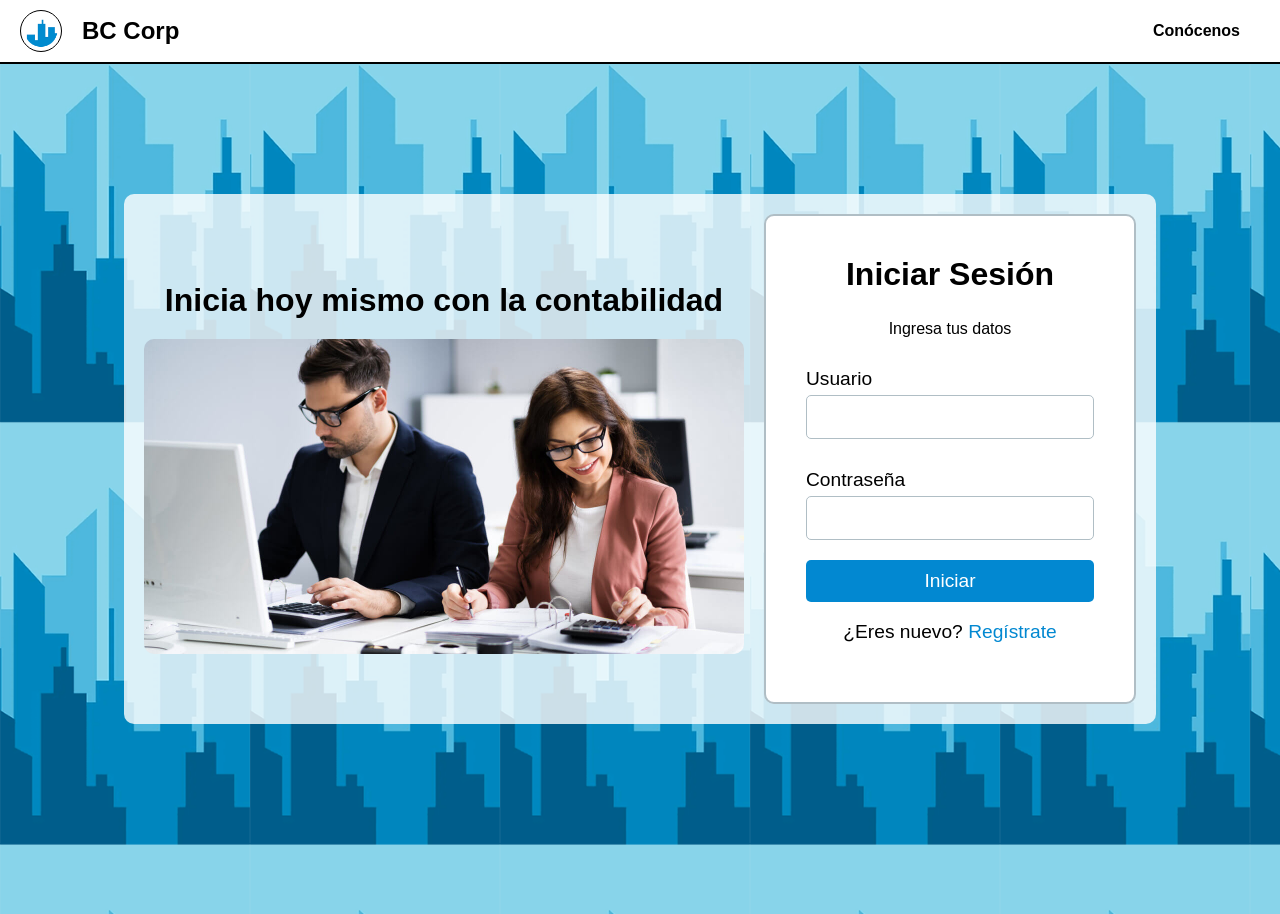
<file: BalanceWeb/sesion.html>
<!DOCTYPE html>
<html lang="es">
<head>
    <meta charset="UTF-8">
    <meta name="viewport" content="width=device-width, initial-scale=1.0">
    <title>BC Corp</title>
    <link rel="stylesheet" href="stylessesion.css">
</head>
<body>
    <header>
        <div class="logo">
            <img src="logo.png" alt="BC Corp">
            <span class="company-name">BC Corp</span>
        </div>
        <nav>
            <ul>
                <li><a href="#">Conócenos</a></li>
            </ul>
        </nav>
    </header>
    <main>
        <div class="content-panel">
            <div class="left-section">
                <h1>Inicia hoy mismo con la contabilidad</h1>
                <div class="image-container">
                    <img src="Contador.jpg" alt="Contabilidad">
                </div>
            </div>
            <div class="login">
                <h2>Iniciar Sesión</h2>
                <p class="subheader">Ingresa tus datos</p>
                <form>
                    <label for="username">Usuario</label>
                    <input type="text" id="username" name="username" required>
                    <label for="password">Contraseña</label>
                    <input type="password" id="password" name="password" required>
                    <button type="submit">Iniciar</button>
                    <p>¿Eres nuevo? <a href="inicio.html">Regístrate</a></p>
                </form>
            </div>
        </div>
    </main>
</body>
</html>
</file>
<file: BalanceWeb/stylessesion.css>
body {
    font-family: Arial, sans-serif;
    margin: 0;
    padding: 0;
    background: url('city.png');
    background-size: 250px;
}

header {
    display: flex;
    justify-content: space-between;
    align-items: center;
    padding: 10px 20px;
    background-color: #ffffff;
    border-bottom: 2px solid #000000;
}

.logo {
    display: flex;
    align-items: center;
}

.logo img {
    height: 40px;
    border: 1px solid black;
    border-radius: 50%;
    margin-right: 10px;
}

.logo .company-name {
    font-size: 1.5em;
    font-weight: bold;
    margin-left: 10px;
}

nav ul {
    list-style: none;
    margin: 0;
    padding: 0;
}

nav ul li {
    display: inline;
    margin-right: 20px;
}

nav ul li a {
    text-decoration: none;
    color: #000000;
    font-weight: bold;
}

main {
    display: flex;
    justify-content: center;
    align-items: center;
    padding: 20px;
    height: calc(100vh - 90px);
}

.content-panel {
    display: flex;
    justify-content: space-around;
    align-items: center;
    padding: 20px;
    background: rgba(255, 255, 255, 0.8);
    border-radius: 10px;
    width: 80%;
    margin-top: -60px;
}

.left-section {
    text-align: center;
}

.left-section h1 {
    margin-bottom: 20px;
}

.image-container img {
    width: 400px;
    height: auto;
    border-radius: 10px;
}

.image-container img {
    width: 600px;
    height: auto;
    border-radius: 10px;
}

.login {
    background-color: #ffffff;
    padding: 40px;
    border: 2px solid #B0BEC5;
    border-radius: 10px;
    margin-left: 20px;
    width: 360px;
}

.login h2 {
    margin-top: 0;
    font-size: 2em;
    text-align: center;
}

.login .subheader {
    text-align: center;
    font-size: 1em;
    margin-bottom: 20px;
}

.login form {
    display: flex;
    flex-direction: column;
}

.login label {
    margin: 10px 0 5px;
    font-size: 1.2em;
}

.login input {
    padding: 10px;
    margin-bottom: 20px;
    border: 1px solid #B0BEC5;
    border-radius: 5px;
    font-size: 1.2em;
}

.login button {
    padding: 10px;
    background-color: #0288D1;
    color: #ffffff;
    border: none;
    border-radius: 5px;
    cursor: pointer;
    font-size: 1.2em;
}

.login button:hover {
    background-color: #0277BD;
}

.login p {
    text-align: center;
    font-size: 1.2em;
}

.login p a {
    color: #0288D1;
    text-decoration: none;
}

.login p a:hover {
    text-decoration: underline;
}
</file>
